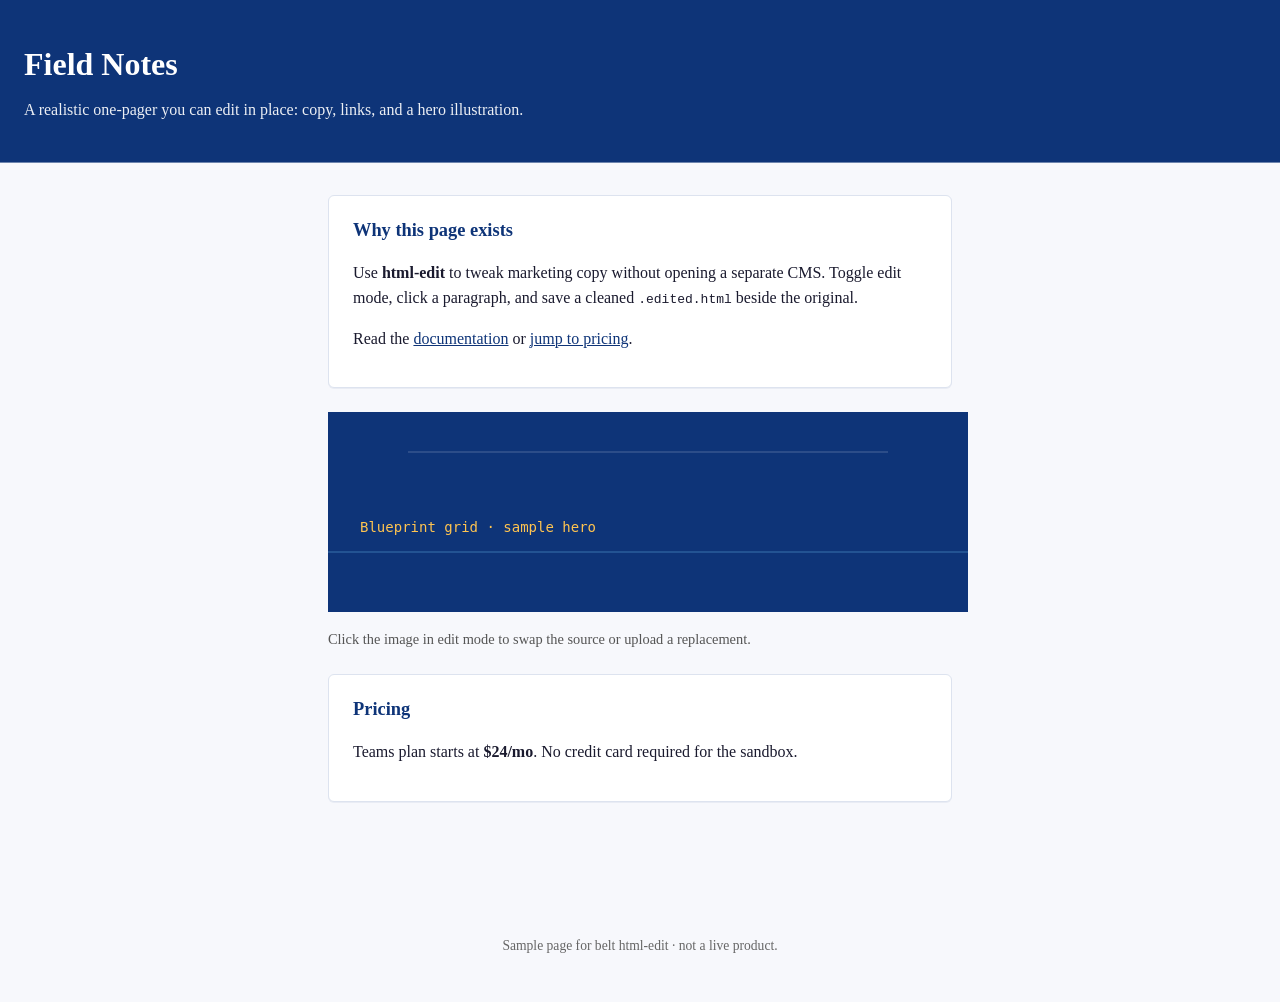
<file: tools/html-edit/sample.html>
<!doctype html>
<html lang="en">
<head>
  <meta charset="utf-8">
  <meta name="viewport" content="width=device-width, initial-scale=1">
  <title>Field Notes — html-edit sample</title>
  <style>
    :root { --navy: #0E3478; --cyan: #78D2FF; --amber: #FFC450; }
    * { box-sizing: border-box; }
    body { margin: 0; font-family: Georgia, serif; color: #1a1a2e; background: #f7f8fc; line-height: 1.55; }
    header {
      background: var(--navy); color: #fff; padding: 2.5rem 1.5rem;
      border-bottom: 1px solid rgba(255,255,255,.4);
    }
    header h1 { margin: 0 0 .5rem; font-size: 2rem; font-weight: 600; }
    header p { margin: 0; max-width: 36rem; opacity: .92; }
    main { max-width: 42rem; margin: 0 auto; padding: 2rem 1.5rem 4rem; }
    .card {
      background: #fff; border: 1px solid #dde3ef; border-radius: 6px;
      padding: 1.25rem 1.5rem; margin-bottom: 1.5rem;
      box-shadow: 0 1px 0 rgba(14,52,120,.06);
    }
    .card h2 { margin-top: 0; font-size: 1.15rem; color: var(--navy); }
    figure { margin: 1.5rem 0; }
    figcaption { font-size: .9rem; color: #555; margin-top: .5rem; }
    a { color: var(--navy); text-decoration-thickness: 1px; }
    a:hover { color: var(--cyan); }
    footer { text-align: center; font-size: .85rem; color: #666; padding: 2rem; }
  </style>
</head>
<body>
  <header>
    <h1>Field Notes</h1>
    <p>A realistic one-pager you can edit in place: copy, links, and a hero illustration.</p>
  </header>
  <main>
    <div class="card">
      <h2>Why this page exists</h2>
      <p>Use <strong>html-edit</strong> to tweak marketing copy without opening a separate CMS. Toggle edit mode, click a paragraph, and save a cleaned <code>.edited.html</code> beside the original.</p>
      <p>Read the <a href="https://example.com/docs/html-edit">documentation</a> or <a href="#pricing">jump to pricing</a>.</p>
    </div>
    <figure>
      <img src="data:image/svg+xml,%3Csvg xmlns='http://www.w3.org/2000/svg' width='640' height='200' viewBox='0 0 640 200'%3E%3Crect fill='%230E3478' width='640' height='200'/%3E%3Cpath d='M0 140h640' stroke='%2378D2FF' stroke-width='1' opacity='.4'/%3E%3Cpath d='M80 40h480' stroke='%23fff' stroke-width='1' opacity='.25'/%3E%3Ctext x='32' y='120' fill='%23FFC450' font-family='monospace' font-size='14'%3EBlueprint grid · sample hero%3C/text%3E%3C/svg%3E" alt="Blueprint hero">
      <figcaption>Click the image in edit mode to swap the source or upload a replacement.</figcaption>
    </figure>
    <div class="card" id="pricing">
      <h2>Pricing</h2>
      <p>Teams plan starts at <strong>$24/mo</strong>. No credit card required for the sandbox.</p>
    </div>
  </main>
  <footer>
    <p>Sample page for belt html-edit · not a live product.</p>
  </footer>
</body>
</html>
</file>
